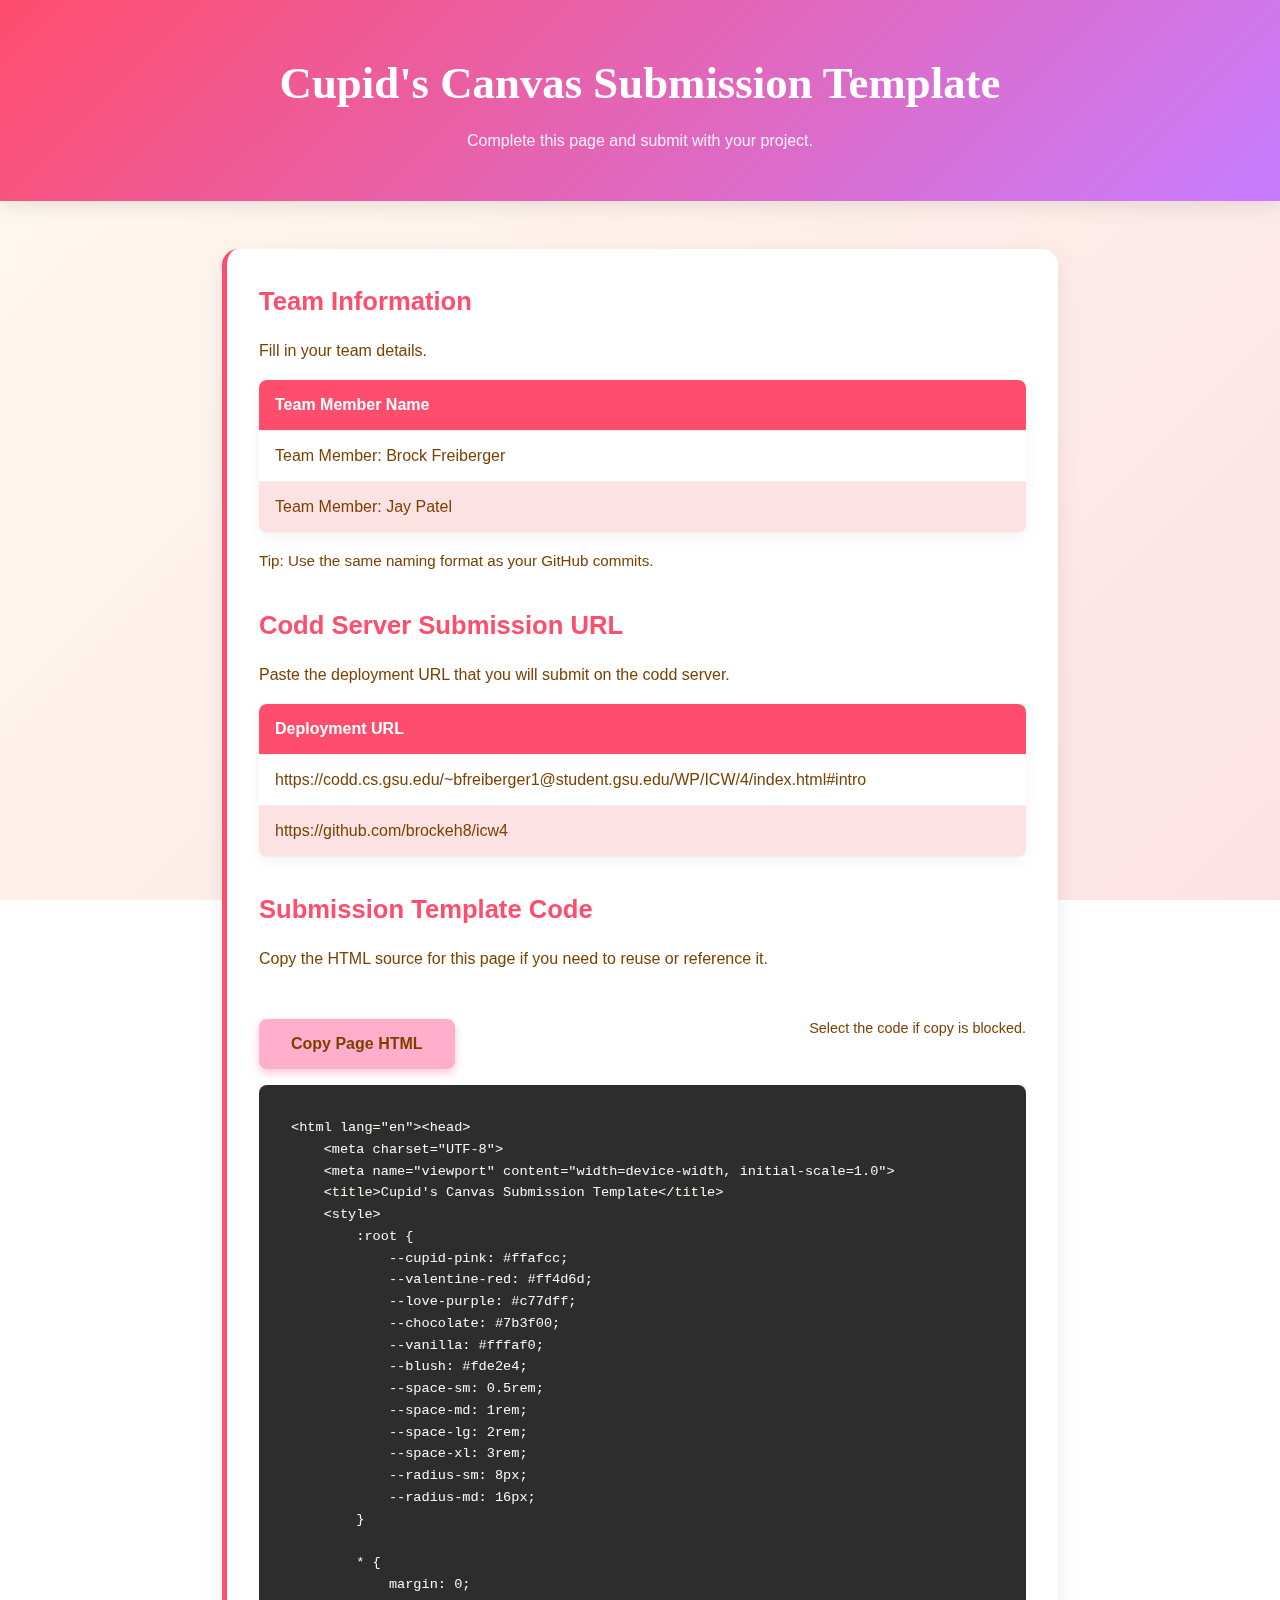
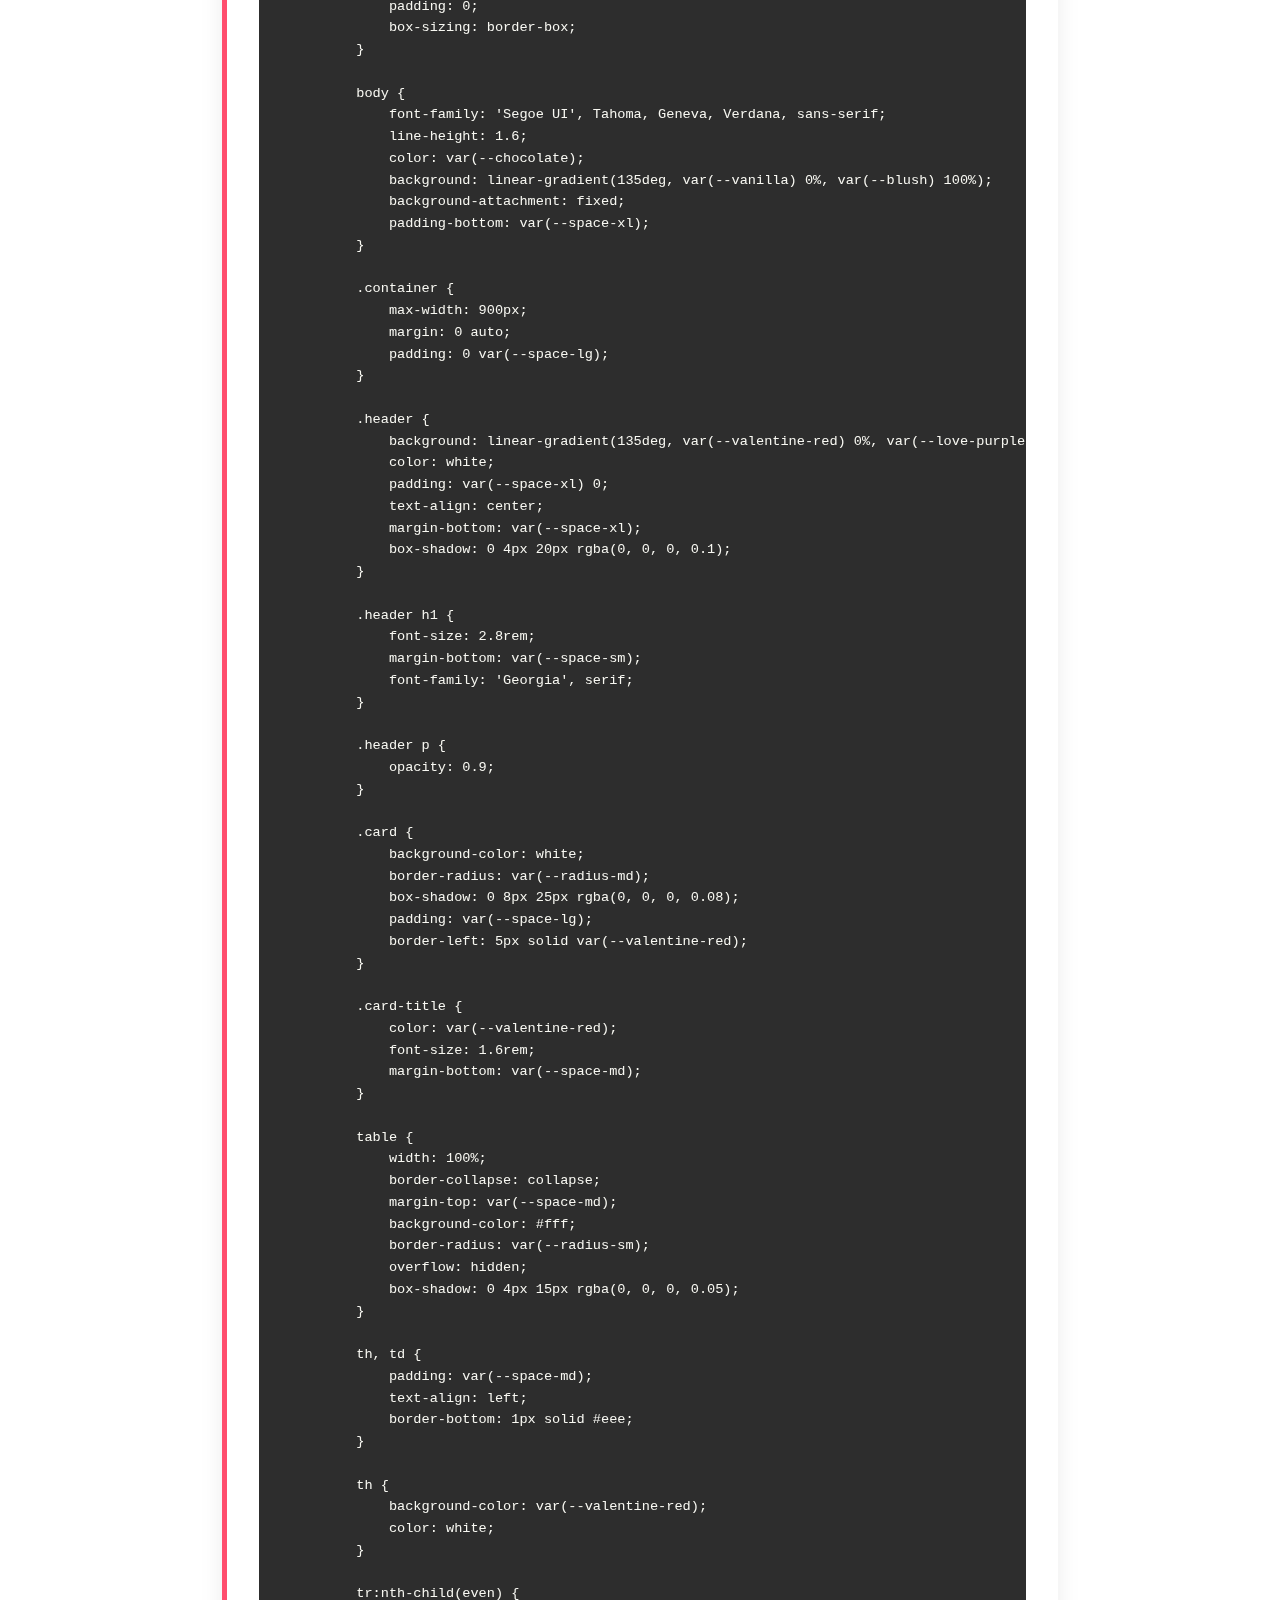
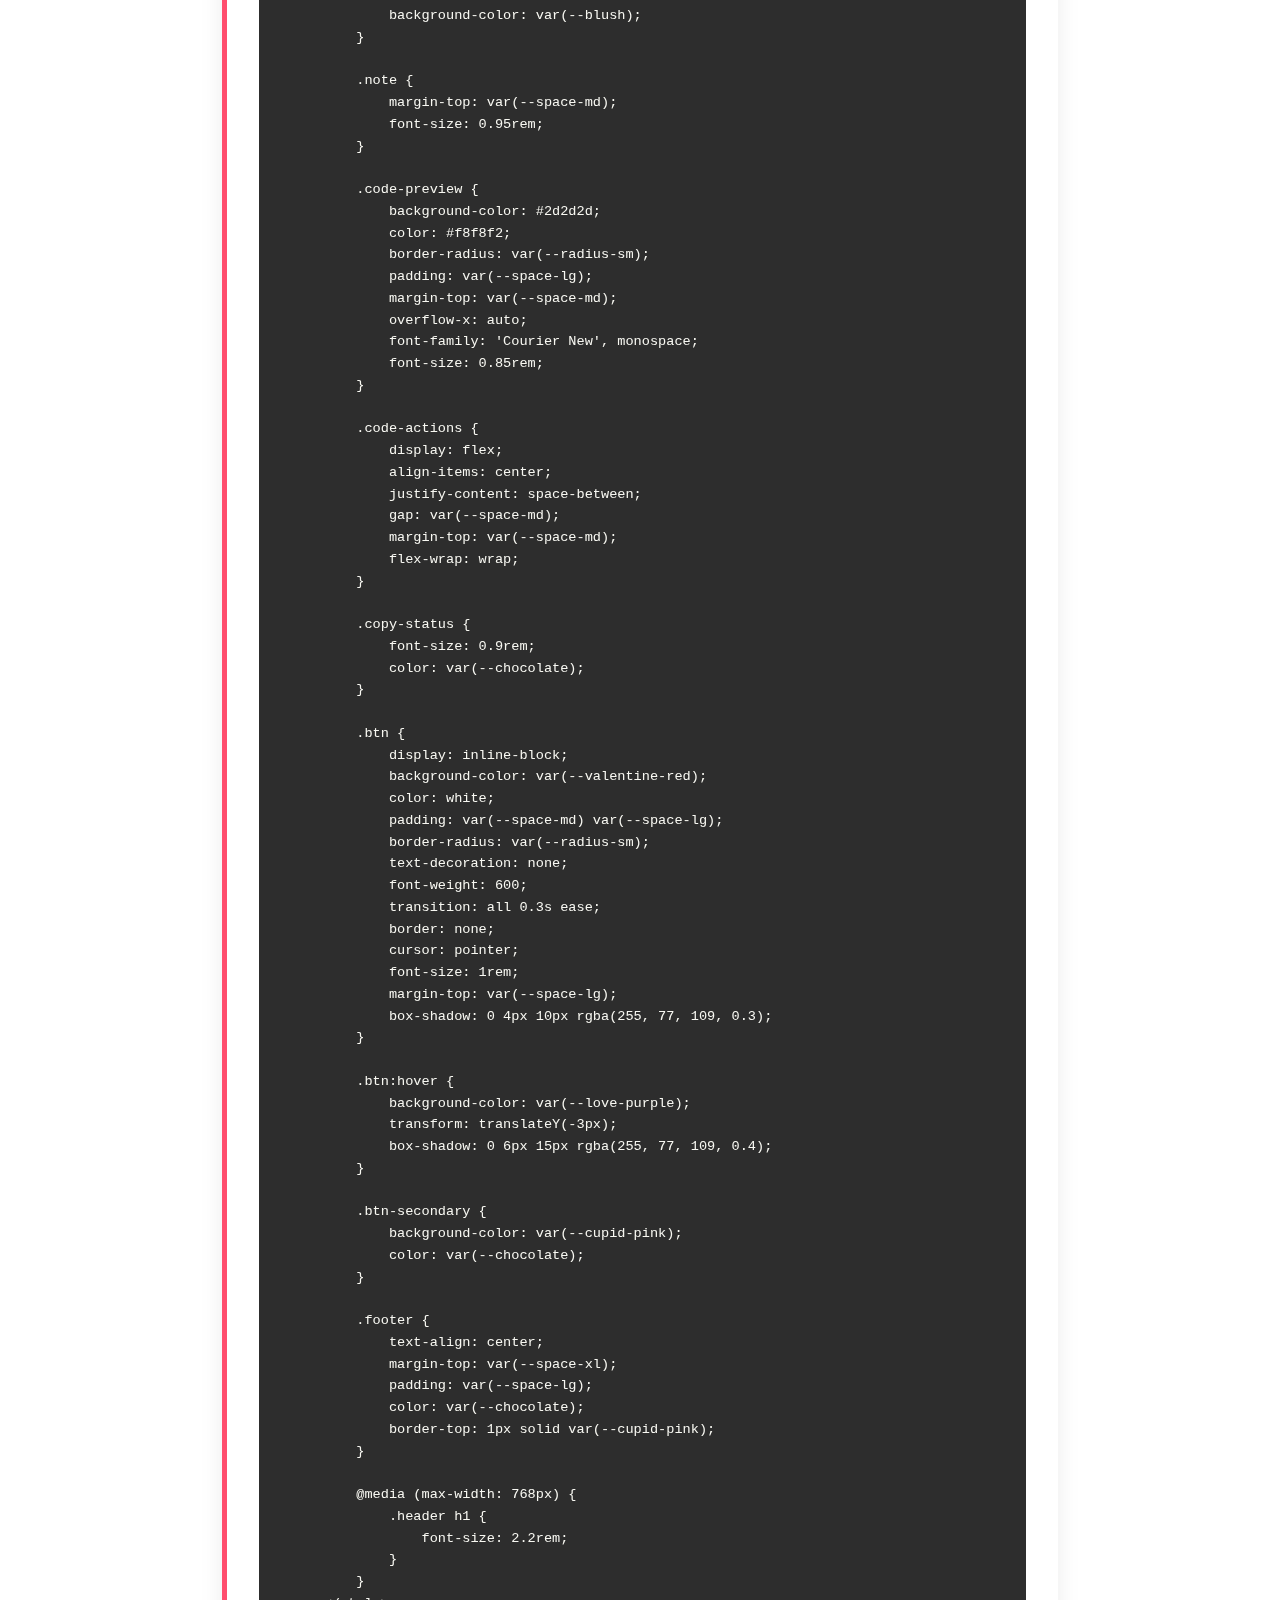
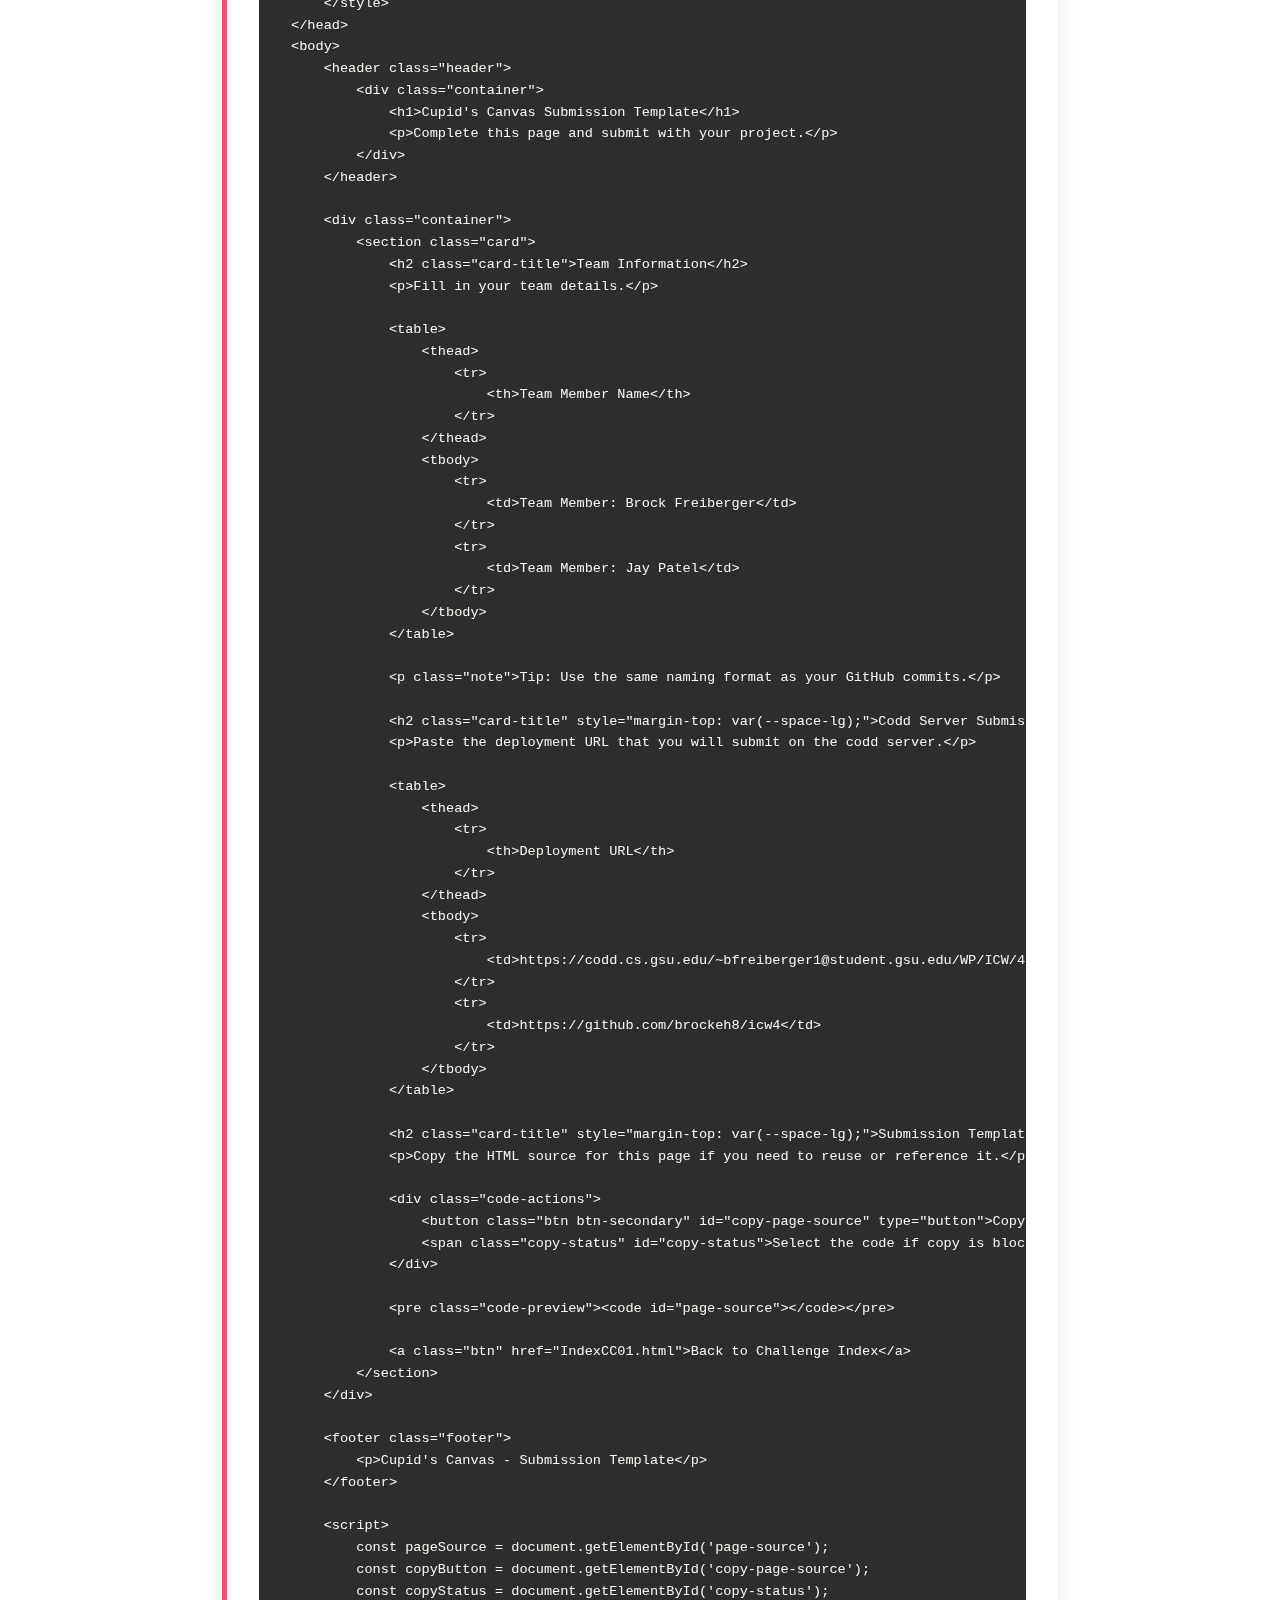
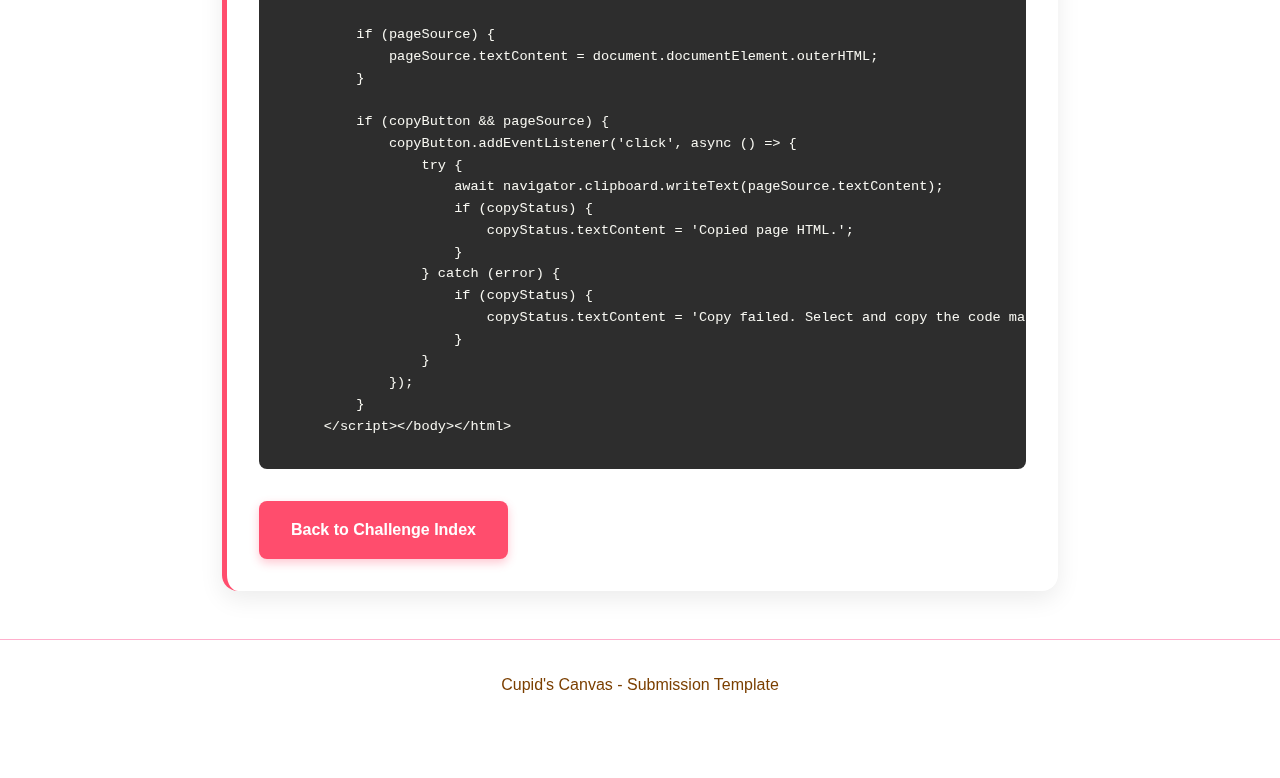
<file: submission.html>
<html lang="en"><head>
    <meta charset="UTF-8">
    <meta name="viewport" content="width=device-width, initial-scale=1.0">
    <title>Cupid's Canvas Submission Template</title>
    <style>
        :root {
            --cupid-pink: #ffafcc;
            --valentine-red: #ff4d6d;
            --love-purple: #c77dff;
            --chocolate: #7b3f00;
            --vanilla: #fffaf0;
            --blush: #fde2e4;
            --space-sm: 0.5rem;
            --space-md: 1rem;
            --space-lg: 2rem;
            --space-xl: 3rem;
            --radius-sm: 8px;
            --radius-md: 16px;
        }

        * {
            margin: 0;
            padding: 0;
            box-sizing: border-box;
        }

        body {
            font-family: 'Segoe UI', Tahoma, Geneva, Verdana, sans-serif;
            line-height: 1.6;
            color: var(--chocolate);
            background: linear-gradient(135deg, var(--vanilla) 0%, var(--blush) 100%);
            background-attachment: fixed;
            padding-bottom: var(--space-xl);
        }

        .container {
            max-width: 900px;
            margin: 0 auto;
            padding: 0 var(--space-lg);
        }

        .header {
            background: linear-gradient(135deg, var(--valentine-red) 0%, var(--love-purple) 100%);
            color: white;
            padding: var(--space-xl) 0;
            text-align: center;
            margin-bottom: var(--space-xl);
            box-shadow: 0 4px 20px rgba(0, 0, 0, 0.1);
        }

        .header h1 {
            font-size: 2.8rem;
            margin-bottom: var(--space-sm);
            font-family: 'Georgia', serif;
        }

        .header p {
            opacity: 0.9;
        }

        .card {
            background-color: white;
            border-radius: var(--radius-md);
            box-shadow: 0 8px 25px rgba(0, 0, 0, 0.08);
            padding: var(--space-lg);
            border-left: 5px solid var(--valentine-red);
        }

        .card-title {
            color: var(--valentine-red);
            font-size: 1.6rem;
            margin-bottom: var(--space-md);
        }

        table {
            width: 100%;
            border-collapse: collapse;
            margin-top: var(--space-md);
            background-color: #fff;
            border-radius: var(--radius-sm);
            overflow: hidden;
            box-shadow: 0 4px 15px rgba(0, 0, 0, 0.05);
        }

        th, td {
            padding: var(--space-md);
            text-align: left;
            border-bottom: 1px solid #eee;
        }

        th {
            background-color: var(--valentine-red);
            color: white;
        }

        tr:nth-child(even) {
            background-color: var(--blush);
        }

        .note {
            margin-top: var(--space-md);
            font-size: 0.95rem;
        }

        .code-preview {
            background-color: #2d2d2d;
            color: #f8f8f2;
            border-radius: var(--radius-sm);
            padding: var(--space-lg);
            margin-top: var(--space-md);
            overflow-x: auto;
            font-family: 'Courier New', monospace;
            font-size: 0.85rem;
        }

        .code-actions {
            display: flex;
            align-items: center;
            justify-content: space-between;
            gap: var(--space-md);
            margin-top: var(--space-md);
            flex-wrap: wrap;
        }

        .copy-status {
            font-size: 0.9rem;
            color: var(--chocolate);
        }

        .btn {
            display: inline-block;
            background-color: var(--valentine-red);
            color: white;
            padding: var(--space-md) var(--space-lg);
            border-radius: var(--radius-sm);
            text-decoration: none;
            font-weight: 600;
            transition: all 0.3s ease;
            border: none;
            cursor: pointer;
            font-size: 1rem;
            margin-top: var(--space-lg);
            box-shadow: 0 4px 10px rgba(255, 77, 109, 0.3);
        }

        .btn:hover {
            background-color: var(--love-purple);
            transform: translateY(-3px);
            box-shadow: 0 6px 15px rgba(255, 77, 109, 0.4);
        }

        .btn-secondary {
            background-color: var(--cupid-pink);
            color: var(--chocolate);
        }

        .footer {
            text-align: center;
            margin-top: var(--space-xl);
            padding: var(--space-lg);
            color: var(--chocolate);
            border-top: 1px solid var(--cupid-pink);
        }

        @media (max-width: 768px) {
            .header h1 {
                font-size: 2.2rem;
            }
        }
    </style>
</head>
<body>
    <header class="header">
        <div class="container">
            <h1>Cupid's Canvas Submission Template</h1>
            <p>Complete this page and submit with your project.</p>
        </div>
    </header>

    <div class="container">
        <section class="card">
            <h2 class="card-title">Team Information</h2>
            <p>Fill in your team details.</p>

            <table>
                <thead>
                    <tr>
                        <th>Team Member Name</th>
                    </tr>
                </thead>
                <tbody>
                    <tr>
                        <td>Team Member: Brock Freiberger</td>
                    </tr>
                    <tr>
                        <td>Team Member: Jay Patel</td>
                    </tr>
                </tbody>
            </table>

            <p class="note">Tip: Use the same naming format as your GitHub commits.</p>

            <h2 class="card-title" style="margin-top: var(--space-lg);">Codd Server Submission URL</h2>
            <p>Paste the deployment URL that you will submit on the codd server.</p>

            <table>
                <thead>
                    <tr>
                        <th>Deployment URL</th>
                    </tr>
                </thead>
                <tbody>
                    <tr>
                        <td>https://codd.cs.gsu.edu/~bfreiberger1@student.gsu.edu/WP/ICW/4/index.html#intro</td>
                    </tr>
                    <tr>
                        <td>https://github.com/brockeh8/icw4</td>
                    </tr>
                </tbody>
            </table>

            <h2 class="card-title" style="margin-top: var(--space-lg);">Submission Template Code</h2>
            <p>Copy the HTML source for this page if you need to reuse or reference it.</p>

            <div class="code-actions">
                <button class="btn btn-secondary" id="copy-page-source" type="button">Copy Page HTML</button>
                <span class="copy-status" id="copy-status">Select the code if copy is blocked.</span>
            </div>

            <pre class="code-preview"><code id="page-source"></code></pre>

            <a class="btn" href="IndexCC01.html">Back to Challenge Index</a>
        </section>
    </div>

    <footer class="footer">
        <p>Cupid's Canvas - Submission Template</p>
    </footer>

    <script>
        const pageSource = document.getElementById('page-source');
        const copyButton = document.getElementById('copy-page-source');
        const copyStatus = document.getElementById('copy-status');

        if (pageSource) {
            pageSource.textContent = document.documentElement.outerHTML;
        }

        if (copyButton && pageSource) {
            copyButton.addEventListener('click', async () => {
                try {
                    await navigator.clipboard.writeText(pageSource.textContent);
                    if (copyStatus) {
                        copyStatus.textContent = 'Copied page HTML.';
                    }
                } catch (error) {
                    if (copyStatus) {
                        copyStatus.textContent = 'Copy failed. Select and copy the code manually.';
                    }
                }
            });
        }
    </script></body></html>
</file>
